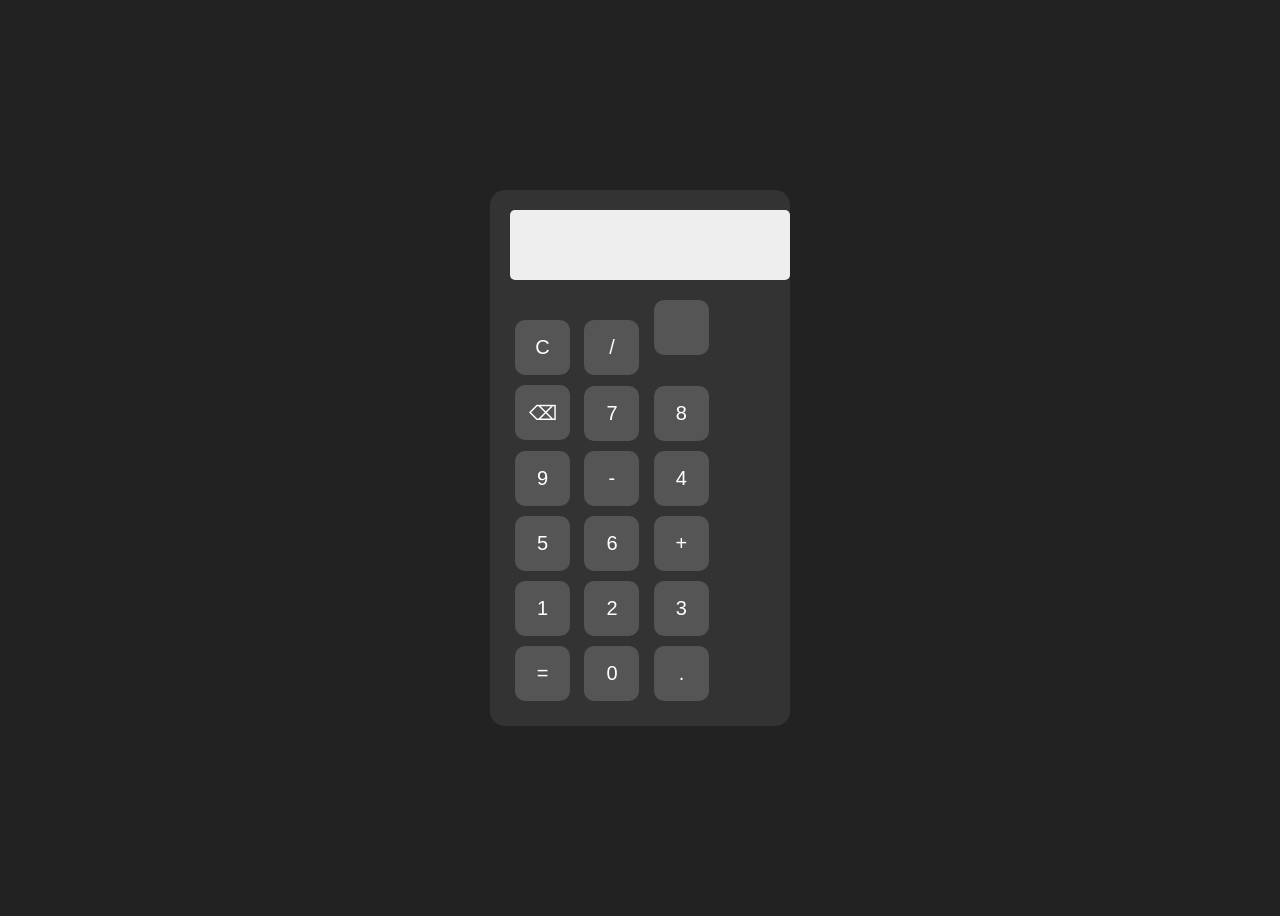
<file: PROJECT/Calculator Project/index.html>
<!DOCTYPE html>
<html lang="en">
<head>
    <meta charset="UTF-8">
    <meta name="viewport" content="width=device-width, initial-scale=1.0">
    <title>Simple Calculator</title>
    <link rel="stylesheet" href="style.css">
</head>
<body>

<div class="calculator">
    <input type="text" id="display" disabled>

    <div class="buttons">
        <button onclick="clearDisplay()">C</button>
        <button onclick="appendValue('/')">/</button>
        <button onclick="appendValue('')"></button>
        <button onclick="deleteLast()">⌫</button>

        <button onclick="appendValue('7')">7</button>
        <button onclick="appendValue('8')">8</button>
        <button onclick="appendValue('9')">9</button>
        <button onclick="appendValue('-')">-</button>

        <button onclick="appendValue('4')">4</button>
        <button onclick="appendValue('5')">5</button>
        <button onclick="appendValue('6')">6</button>
        <button onclick="appendValue('+')">+</button>

        <button onclick="appendValue('1')">1</button>
        <button onclick="appendValue('2')">2</button>
        <button onclick="appendValue('3')">3</button>
        <button onclick="calculate()">=</button>

        <button onclick="appendValue('0')" class=""zero">0</button>
        <button onclick="appendValue('.')">.</button>
    </div>
</div>

<script src="calculate.js"></script>
</body>
</html>
</file>
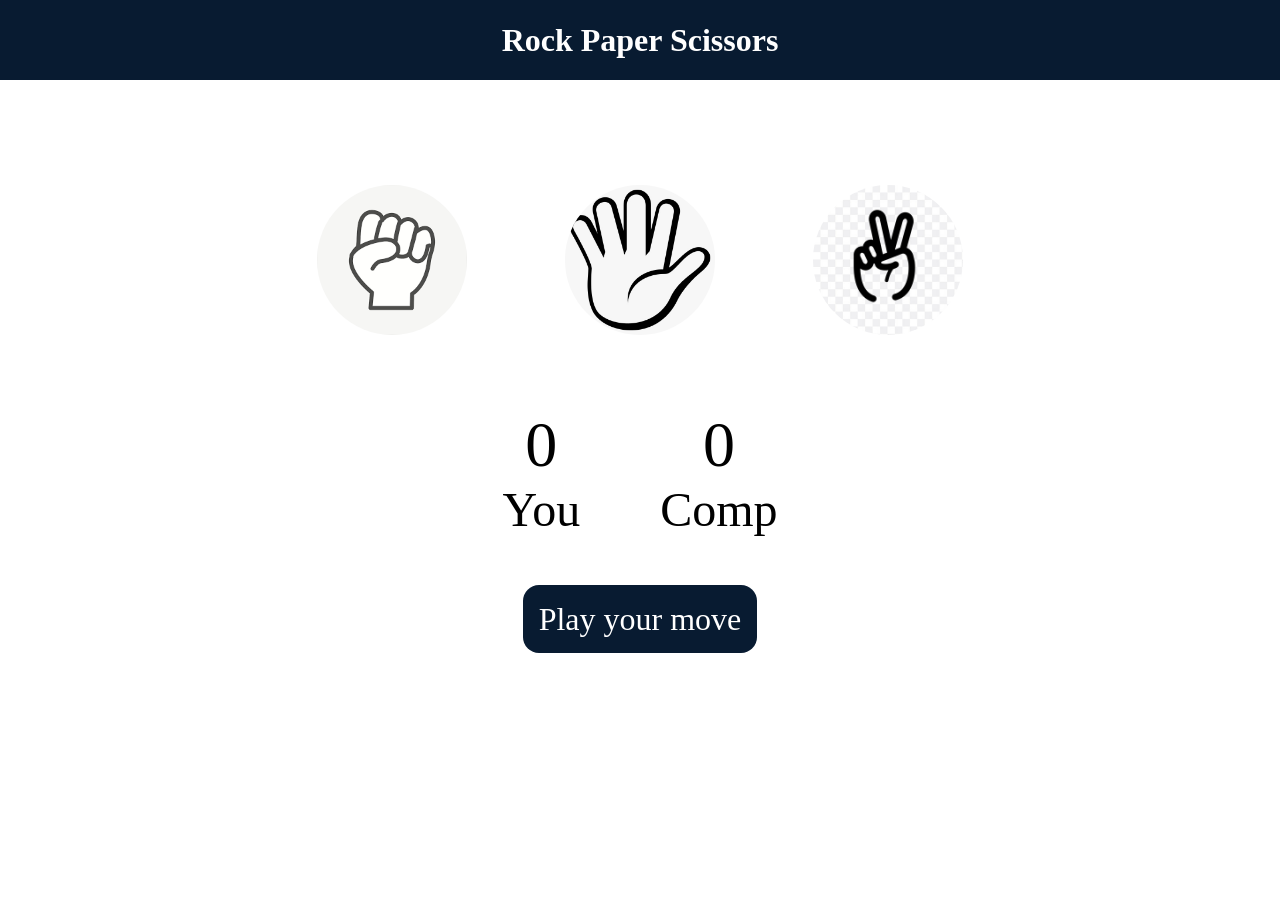
<file: PROJECT/Stone Paper Scissors/index.html>
<!DOCTYPE html>
<html lang="en">
<head>
    <meta charset="UTF-8">
    <meta name="viewport" content="width=device-width, initial-scale=1.0">
    <title>Rock Paper & Scissors</title>
    <link rel="stylesheet" href="style.css">
</head>
<body>
    <h1>Rock Paper Scissors</h1>
    <div class="choices">

        <div class="choice" id="rock">
            <img src="./images/rock.jpg"./>
        </div>

        <div class="choice" id="paper">
            <img src="./images/paper.jpg"./>
        </div>

        <div class="choice" id="scissors">
            <img src="./images/scissors.jpg"./>
        </div>
    </div>

    <div class="score-board">

        <div class="score">
            <p id="user-score">0</p>
            <p>You</p>
        </div>

        <div class="score">
            <p id="comp-score">0</p>
            <p>Comp</p>
        </div>
    </div>

    <div class="msg-container">
        <p id="msg">Play your move</p>
    </div>
    <script src="project.js"></script>
</body>
</html>
</file>
<file: PROJECT/Calculator Project/style.css>
body {
    display: flex;
    justify-content: center;
    align-items: center;
    height: 100vh;
    background: #222;
    font-family: Arial;
}

.calculator {
    background: #333;
    padding: 20px;
    border-radius: 15px;
    width: 260px;
}

#display {
    width: 100%;
    height: 50px;
    font-size: 25px;
    margin-bottom: 15px;
    border: none;
    padding: 10px;
    text-align: right;
    border-radius: 5px;
    background: #eee;
}

.buttons button {
    width: 55px;
    height: 55px;
    margin: 5px;
    font-size: 20px;
    border: none;
    border-radius: 10px;
    cursor: pointer;
    background: #555;
    color: white;
}

.buttons button:hover {
    background: #666;
}

.zero {
    width: 120px;
}
</file>
<file: PROJECT/Stone Paper Scissors/style.css>
*{
    margin: 0px;
    padding: 0px;
    text-align: center;
}

h1{
    background-color: #081b31;
    color: white;
    height: 5rem;
    line-height: 5rem;
}

.choice{
    height: 200px;
    width: 200px;
    border-radius: 50%;
    display: flex;
    justify-content: center;
    align-items: center;
}

.choice:hover{
    cursor: pointer;
    background-color: gray;
}

img{
     height: 150px;
    width: 150px;
    object-fit: cover;
    border-radius: 50%;
}

.choices{
    display: flex;
    justify-content: center;
    align-items: center;
    gap: 3rem;
    margin-top: 5rem;
}

.score-board{
    display: flex;
    justify-content: center;
    align-items: center;
    gap: 5rem;
    font-size: 3rem;
    margin-top: 3rem;
}

#user-score, #comp-score{
    font-size: 4rem;
}

.msg-container{
      margin-top: 4rem;
}

#msg{
    background-color:#081b31;
    color: white;
    font-size: 2rem;
    display: inline;
    padding: 1rem;
    border-radius: 1rem;
}
</file>
